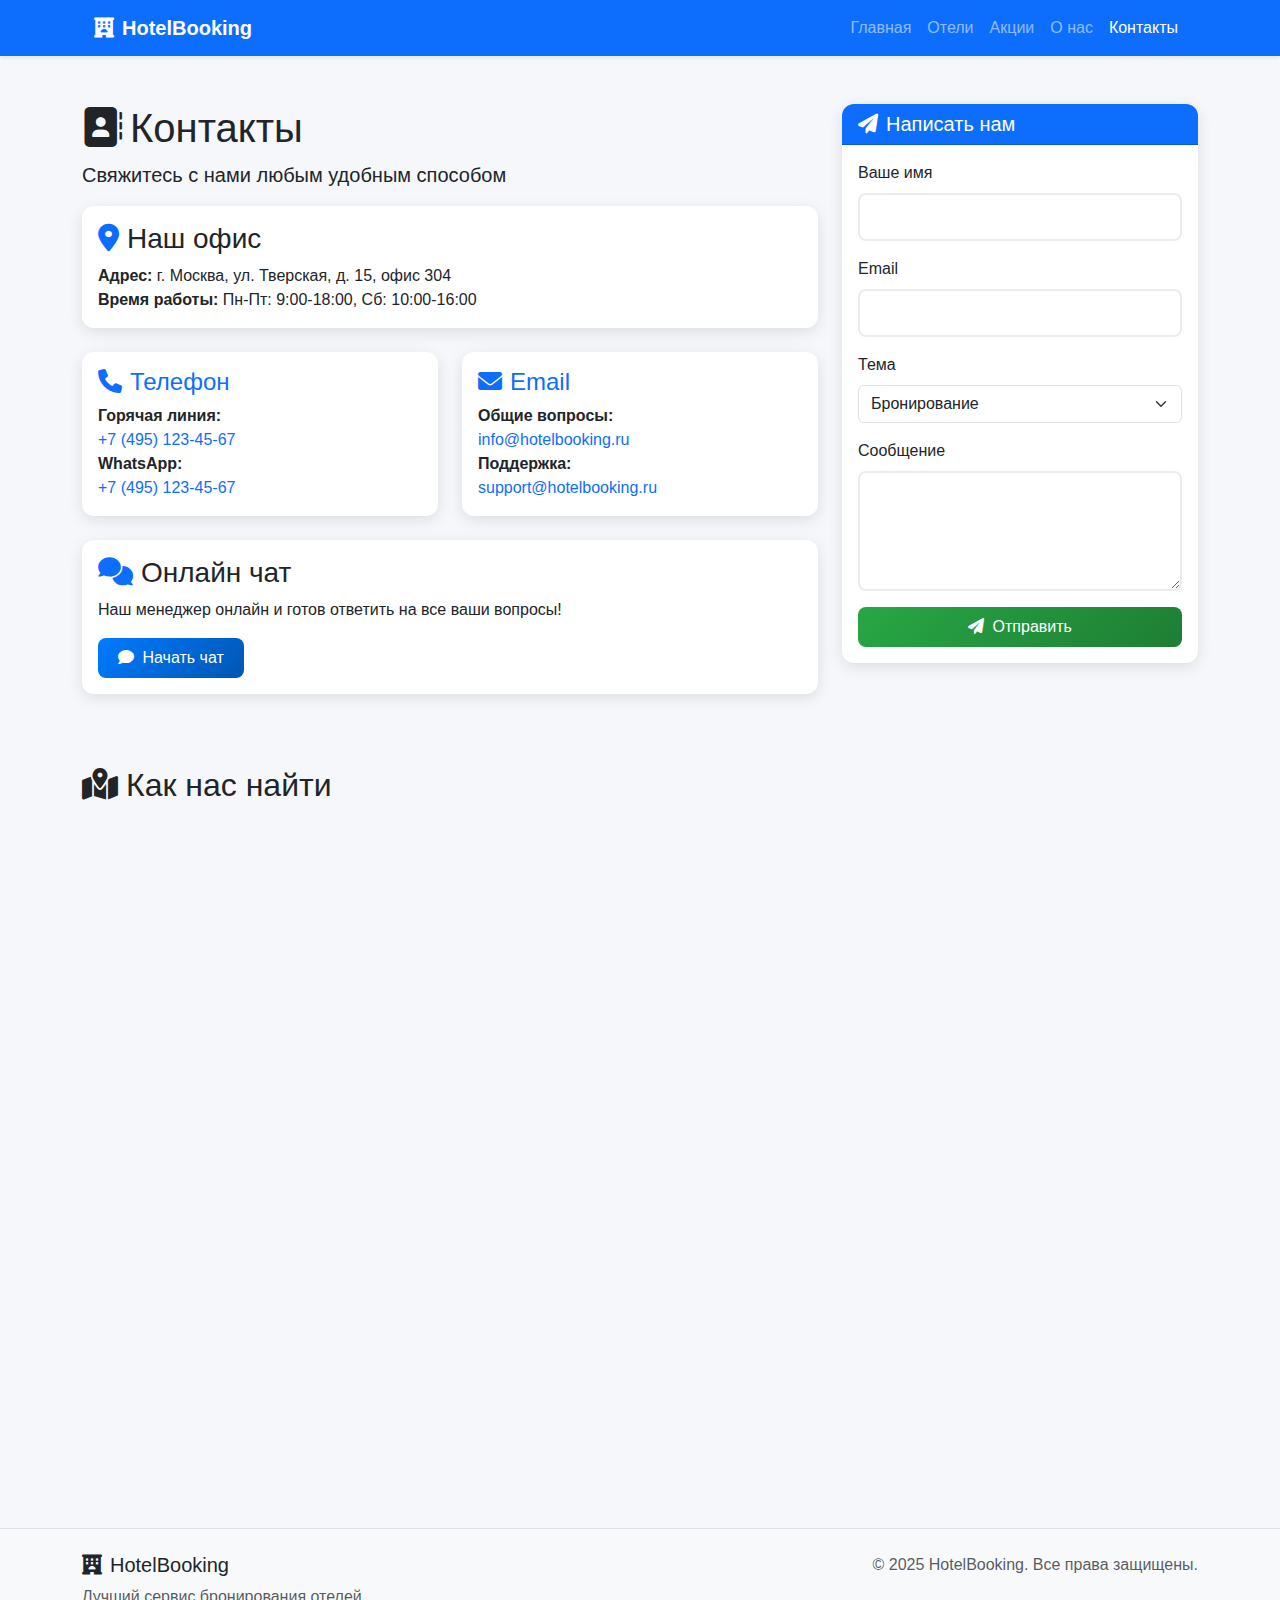
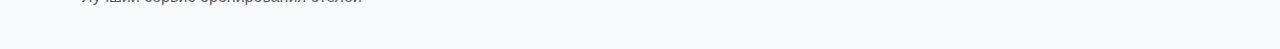
<file: contacts.html>
<!DOCTYPE html>
<html lang="ru">
<head>
    <meta charset="UTF-8">
    <meta name="viewport" content="width=device-width, initial-scale=1.0">
    <title>Контакты - Hotel Booking</title>
    <link href="https://cdn.jsdelivr.net/npm/bootstrap@5.3.0/dist/css/bootstrap.min.css" rel="stylesheet">
    <link rel="stylesheet" href="https://cdnjs.cloudflare.com/ajax/libs/font-awesome/6.0.0/css/all.min.css">
    <link rel="stylesheet" href="css/style.css">
</head>
<body>
    <!-- Header -->
    <header class="bg-primary text-white shadow-sm">
        <div class="container">
            <nav class="navbar navbar-expand-lg navbar-dark">
                <div class="container-fluid">
                    <a class="navbar-brand fw-bold" href="index.html">
                        <i class="fas fa-hotel me-2"></i>HotelBooking
                    </a>
                    <button class="navbar-toggler" type="button" data-bs-toggle="collapse" data-bs-target="#navbarNav">
                        <span class="navbar-toggler-icon"></span>
                    </button>
                    <div class="collapse navbar-collapse" id="navbarNav">
                        <ul class="navbar-nav ms-auto">
                            <li class="nav-item">
                                <a class="nav-link" href="index.html">Главная</a>
                            </li>
                            <li class="nav-item">
                                <a class="nav-link" href="index.html#hotels">Отели</a>
                            </li>
							<li class="nav-item">
                                <a class="nav-link" href="deals.html">Акции</a>
                            </li>
                            <li class="nav-item">
                                <a class="nav-link" href="about.html">О нас</a>
                            </li>
                            <li class="nav-item">
                                <a class="nav-link active" href="contacts.html">Контакты</a>
                            </li>
                        </ul>
                    </div>
                </div>
            </nav>
        </div>
    </header>

    <!-- Contacts Section -->
    <section class="container py-5">
        <div class="row">
            <div class="col-md-8">
                <h1><i class="fas fa-address-book me-2"></i>Контакты</h1>
                <p class="lead">Свяжитесь с нами любым удобным способом</p>
                
                <div class="card mb-4">
                    <div class="card-body">
                        <h3 class="card-title"><i class="fas fa-map-marker-alt text-primary me-2"></i>Наш офис</h3>
                        <p class="card-text">
                            <strong>Адрес:</strong> г. Москва, ул. Тверская, д. 15, офис 304<br>
                            <strong>Время работы:</strong> Пн-Пт: 9:00-18:00, Сб: 10:00-16:00
                        </p>
                    </div>
                </div>
                
                <div class="row">
                    <div class="col-md-6 mb-4">
                        <div class="card h-100">
                            <div class="card-body">
                                <h4 class="card-title text-primary"><i class="fas fa-phone me-2"></i>Телефон</h4>
                                <p class="card-text">
                                    <strong>Горячая линия:</strong><br>
                                    <a href="tel:+74951234567" class="text-decoration-none">+7 (495) 123-45-67</a><br>
                                    <strong>WhatsApp:</strong><br>
                                    <a href="https://wa.me/74951234567" class="text-decoration-none">+7 (495) 123-45-67</a>
                                </p>
                            </div>
                        </div>
                    </div>
                    
                    <div class="col-md-6 mb-4">
                        <div class="card h-100">
                            <div class="card-body">
                                <h4 class="card-title text-primary"><i class="fas fa-envelope me-2"></i>Email</h4>
                                <p class="card-text">
                                    <strong>Общие вопросы:</strong><br>
                                    <a href="mailto:info@hotelbooking.ru" class="text-decoration-none">info@hotelbooking.ru</a><br>
                                    <strong>Поддержка:</strong><br>
                                    <a href="mailto:support@hotelbooking.ru" class="text-decoration-none">support@hotelbooking.ru</a>
                                </p>
                            </div>
                        </div>
                    </div>
                </div>
                
                <div class="card">
                    <div class="card-body">
                        <h3 class="card-title"><i class="fas fa-comments text-primary me-2"></i>Онлайн чат</h3>
                        <p class="card-text">
                            Наш менеджер онлайн и готов ответить на все ваши вопросы!
                        </p>
                        <button class="btn btn-primary" onclick="alert('Чат временно недоступен. Пожалуйста, свяжитесь с нами по телефону.')">
                            <i class="fas fa-comment me-1"></i> Начать чат
                        </button>
                    </div>
                </div>
            </div>
            
            <div class="col-md-4">
                <div class="card">
                    <div class="card-header bg-primary text-white">
                        <h5 class="mb-0"><i class="fas fa-paper-plane me-2"></i>Написать нам</h5>
                    </div>
                    <div class="card-body">
                        <form id="contact-form">
                            <div class="mb-3">
                                <label for="contact-name" class="form-label">Ваше имя</label>
                                <input type="text" class="form-control" id="contact-name" required>
                            </div>
                            <div class="mb-3">
                                <label for="contact-email" class="form-label">Email</label>
                                <input type="email" class="form-control" id="contact-email" required>
                            </div>
                            <div class="mb-3">
                                <label for="contact-subject" class="form-label">Тема</label>
                                <select class="form-select" id="contact-subject">
                                    <option>Бронирование</option>
                                    <option>Вопрос по отелю</option>
                                    <option>Техническая поддержка</option>
                                    <option>Предложение сотрудничества</option>
                                    <option>Другое</option>
                                </select>
                            </div>
                            <div class="mb-3">
                                <label for="contact-message" class="form-label">Сообщение</label>
                                <textarea class="form-control" id="contact-message" rows="4" required></textarea>
                            </div>
                            <button type="submit" class="btn btn-success w-100">
                                <i class="fas fa-paper-plane me-1"></i> Отправить
                            </button>
                        </form>
                    </div>
                </div>
            </div>
        </div>
    </section>

    <!-- Map Section -->
    <section class="container py-4">
        <h2 class="mb-4"><i class="fas fa-map-marked-alt me-2"></i>Как нас найти</h2>
        <div class="ratio ratio-16x9">
            <iframe src="https://www.google.com/maps/embed?pb=!1m18!1m12!1m3!1d2245.695941836444!2d37.61739931572265!3d55.75582608055715!2m3!1f0!2f0!3f0!3m2!1i1024!2i768!4f13.1!3m3!1m2!1s0x46b54a50b30cb179%3A0x6be50652e86be1d2!2z0JzQvtGB0LrQstCw!5e0!3m2!1sru!2sru!4v1634567890123!5m2!1sru!2sru" 
                    allowfullscreen="" loading="lazy"></iframe>
        </div>
    </section>

    <!-- Footer -->
    <footer class="bg-light border-top mt-5">
        <div class="container py-4">
            <div class="row">
                <div class="col-md-6">
                    <h5><i class="fas fa-hotel me-2"></i>HotelBooking</h5>
                    <p class="text-muted">Лучший сервис бронирования отелей</p>
                </div>
                <div class="col-md-6 text-md-end">
                    <p class="text-muted">&copy; 2025 HotelBooking. Все права защищены.</p>
                </div>
            </div>
        </div>
    </footer>

    <script src="https://cdn.jsdelivr.net/npm/bootstrap@5.3.0/dist/js/bootstrap.bundle.min.js"></script>
    <script src="js/main.js"></script>
    <script>
        // Обработка формы контактов
        document.getElementById('contact-form').addEventListener('submit', function(e) {
            e.preventDefault();
            alert('Спасибо за сообщение! Мы свяжемся с вами в ближайшее время.');
            this.reset();
        });
    </script>
</body>
</html>
</file>
<file: css/style.css>
:root {
    --primary-color: #007bff;
    --secondary-color: #6c757d;
    --success-color: #28a745;
    --danger-color: #dc3545;
    --light-color: #f8f9fa;
    --dark-color: #343a40;
}

body {
    background-color: #f5f7fa;
    font-family: 'Segoe UI', Tahoma, Geneva, Verdana, sans-serif;
    min-height: 100vh;
    display: flex;
    flex-direction: column;
}

/* Hero Section */
.hero-section {
    background: linear-gradient(rgba(0,0,0,0.5), rgba(0,0,0,0.5)), 
                url('https://images.unsplash.com/photo-1566073771259-6a8506099945?ixlib=rb-4.0.3&auto=format&fit=crop&w=1950&q=80');
    background-size: cover;
    background-position: center;
    color: white;
    padding: 5rem 0;
    margin-bottom: 2rem;
}

.hero-section h1 {
    font-size: 3rem;
    font-weight: 700;
    text-shadow: 2px 2px 4px rgba(0,0,0,0.5);
}

/* Cards */
.card {
    border: none;
    border-radius: 12px;
    box-shadow: 0 4px 15px rgba(0,0,0,0.1);
    transition: all 0.3s ease;
    overflow: hidden;
}

.card:hover {
    transform: translateY(-5px);
    box-shadow: 0 8px 25px rgba(0,0,0,0.15);
}

.hotel-img {
    height: 200px;
    object-fit: cover;
}

.hotel-detail-img {
    border-radius: 12px;
    box-shadow: 0 8px 25px rgba(0,0,0,0.15);
}

/* Buttons */
.btn {
    border-radius: 8px;
    font-weight: 500;
    padding: 8px 20px;
    transition: all 0.3s ease;
}

.btn-primary {
    background: linear-gradient(135deg, var(--primary-color), #0056b3);
    border: none;
}

.btn-primary:hover {
    background: linear-gradient(135deg, #0056b3, var(--primary-color));
    transform: translateY(-2px);
}

.btn-success {
    background: linear-gradient(135deg, var(--success-color), #1e7e34);
    border: none;
}

/* Rating Stars */
.rating i {
    font-size: 0.9rem;
}

/* Forms */
.form-control {
    border-radius: 8px;
    border: 2px solid #e9ecef;
    padding: 10px 15px;
}

.form-control:focus {
    border-color: var(--primary-color);
    box-shadow: 0 0 0 0.25rem rgba(0,123,255,0.25);
}

/* Footer */
footer {
    margin-top: auto;
    background: white;
}

/* Responsive */
@media (max-width: 768px) {
    .hero-section h1 {
        font-size: 2rem;
    }
    
    .hotel-img {
        height: 150px;
    }
}
</file>
